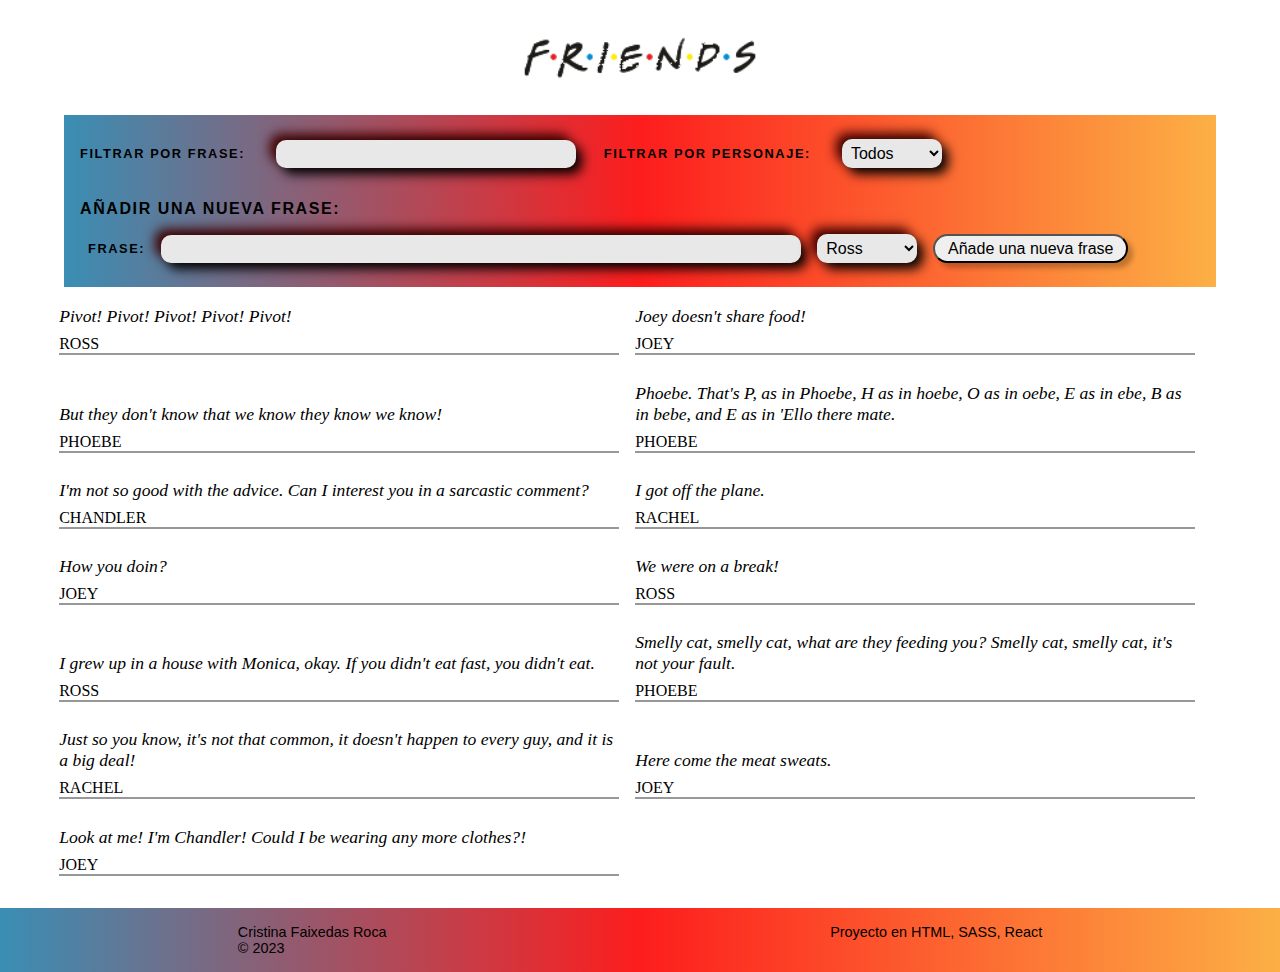
<file: docs/index.html>
<!doctype html><html lang="es"><head><meta charset="utf-8"/><meta name="viewport" content="width=device-width,initial-scale=1"/><title>React App</title><script defer="defer" src="./static/js/main.6cc10ef3.js"></script><link href="./static/css/main.856debc7.css" rel="stylesheet"></head><body><div id="root"></div></body></html>
</file>
<file: docs/static/css/main.856debc7.css>
*{box-sizing:border-box;margin:0;padding:0}.footer{background:linear-gradient(90deg,#3a8eb4,#fd1d1d 50%,#fcb045);display:flex;font-family:Arial,Helvetica,sans-serif;font-size:.6rem;justify-content:space-around;margin-top:1.5rem;padding:1rem 0}@media (min-width:768px){.footer{font-size:.9rem;padding:1rem}}.header{align-items:center;display:flex;flex-direction:column;font-family:Arial,Helvetica,sans-serif;font-size:.8rem;justify-content:center}.header__logo{width:70vw}.header__form{background:linear-gradient(90deg,#3a8eb4,#fd1d1d 50%,#fcb045);font-weight:700;gap:.8rem;letter-spacing:.1rem;padding:.5rem .5rem 0;text-transform:uppercase;width:100vw}.header__form,.header__form_label{display:flex;flex-direction:column}.header__form_label{gap:.5rem}.header__form_input{background-color:#e8e8e8;border:none;border-radius:10px;box-shadow:4px 4px 8px #000,-4px -4px 8px #400000;font-size:.8rem;margin:0 15px;max-width:90vw;padding:5px}.header__form_input:focus{outline-color:#fff}.header__form .select{width:100px}@media (min-width:768px){.header__logo{width:40vw}.header__form{flex-direction:row;padding:1rem 1rem 0}.header__form_label{align-items:center;flex-direction:row;gap:1rem}.header__form_input{box-shadow:6px 6px 12px #000,-6px -6px 12px #400000;font-size:1rem;width:300px}}@media (min-width:1200px){.header__logo{width:20vw}.header__form{padding-top:1.5rem;width:90vw}}.addQuote{background:linear-gradient(90deg,#3a8eb4,#fd1d1d 50%,#fcb045);font-family:Arial,Helvetica,sans-serif;font-size:.8rem;letter-spacing:.1rem;padding:.5rem}.addQuote_title{font-size:1rem;margin:auto;padding-top:1rem;text-transform:uppercase}.addQuote_form{display:flex;flex-direction:column;font-weight:700;gap:.8rem;letter-spacing:.1rem;padding:.5rem .5rem 0;text-transform:uppercase}.addQuote_form_label{display:flex;flex-direction:column;gap:1rem}.addQuote_form_input{background-color:#e8e8e8;border:none;border-radius:10px;box-shadow:6px 6px 12px #000,-6px -6px 12px #400000;font-size:.8rem;padding:5px}.addQuote_form .select{max-width:100px}.addQuote_form_btn{border-radius:15px;box-shadow:5px 5px 5px 0 rgba(0,0,0,.24);font-size:1rem;padding:0 .8rem}.addQuote_form_btn:hover{background-color:#000;box-shadow:1px 1px 1px 5px rgba(0,0,0,.24);color:#fff}@media (min-width:768px){.addQuote{padding:1rem}.addQuote_form{display:flex;flex-direction:row;gap:1rem;padding-top:1rem}.addQuote_form_label{align-items:center;display:flex;flex-direction:row}.addQuote_form_input{box-shadow:6px 6px 12px #000,-6px -6px 12px #400000;font-size:1rem;width:50vw}.addQuote_form_btn:hover{background-color:#000;box-shadow:1px 1px 1px 5px rgba(0,0,0,.24);color:#fff}}@media (min-width:1200px){.addQuote{margin:auto;padding-bottom:1.5rem;width:90vw}}.main_quotes_ul{display:flex;flex-direction:column}@media (min-width:1200px){.main_quotes{margin:0 2vw 0 4vw}}.listLi{display:inline-block;padding:.5rem;width:100vw}.listLi__quote{font-size:.8rem;font-style:oblique;margin-top:.5rem}.listLi__name{border-bottom:2px solid #989898;padding-top:.15rem;text-transform:uppercase}@media (min-width:768px){.listLi__quote{font-size:1rem;margin-top:.7rem}.listLi__name{padding-top:.5rem}}@media (min-width:1200px){.listLi{width:45vw}.listLi__quote{font-size:1.1rem}}
/*# sourceMappingURL=main.856debc7.css.map*/
</file>
